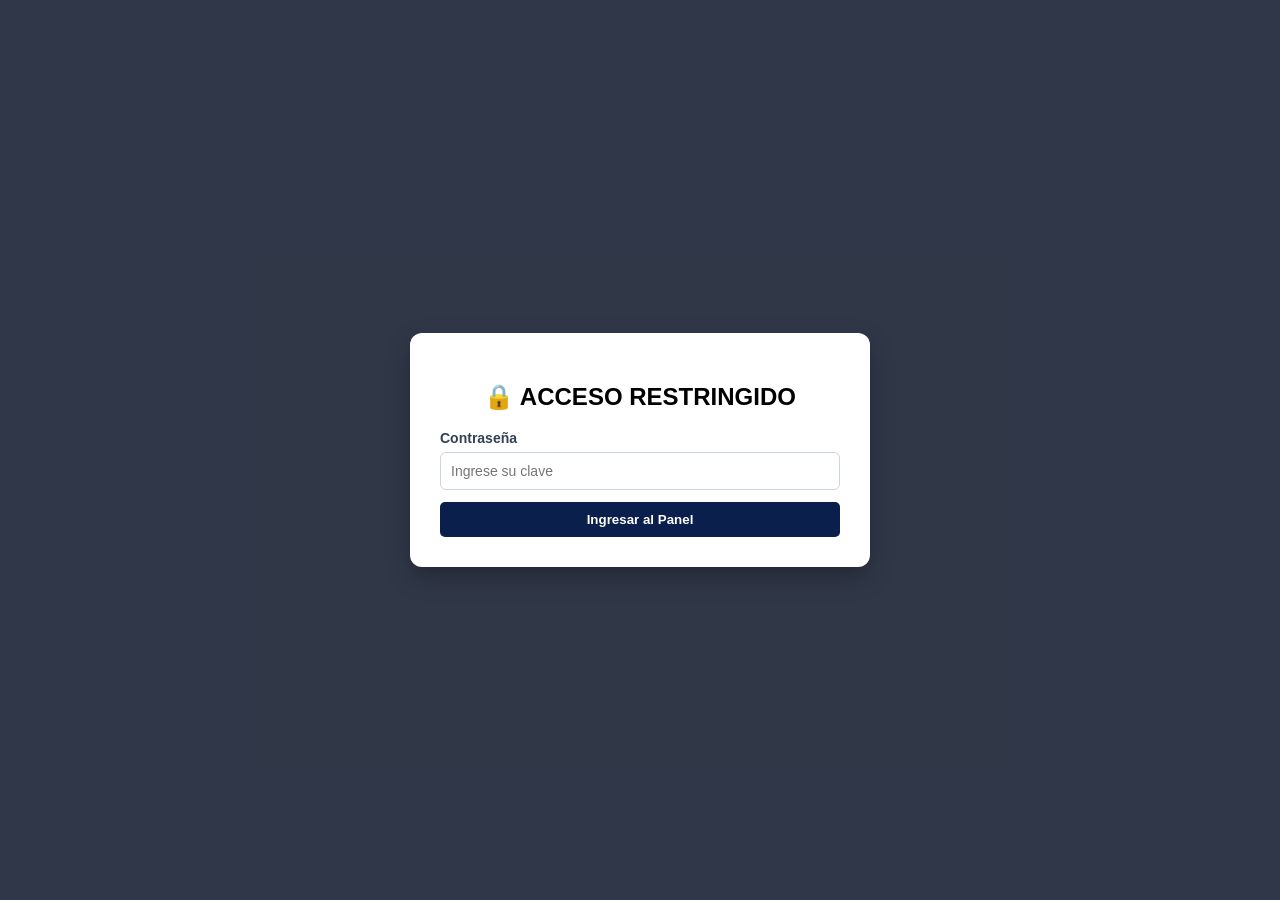
<file: admin.html>
<!DOCTYPE html>
<html lang="es">
<head>
    <meta charset="UTF-8">
    <meta name="viewport" content="width=device-width, initial-scale=1.0">
    <meta name="robots" content="noindex, nofollow">
    <title>Panel de Administración</title>
    <style>
        body { background-color: #f1f5f9; font-family: Arial, sans-serif; margin: 0; padding: 0; }
        .admin-header { background: #1e3a8a; color: white; padding: 20px; text-align: center; }
        .admin-container { max-width: 850px; margin: 30px auto; padding: 0 15px; }
        .admin-card { background: #ffffff; padding: 25px; border-radius: 8px; box-shadow: 0 4px 6px rgba(0,0,0,0.05); margin-bottom: 20px; }
        .admin-card h2 { margin-top: 0; color: #1e3a8a; font-size: 20px; border-bottom: 2px solid #e2e8f0; padding-bottom: 10px; }
        label { display: block; margin-bottom: 6px; font-weight: bold; color: #334155; font-size: 14px; }
        textarea, input[type="text"], input[type="password"], input[type="file"], input[type="email"], input[type="tel"], input[type="url"] { width: 100%; padding: 10px; margin-bottom: 12px; border: 1px solid #cbd5e1; border-radius: 6px; box-sizing: border-box; font-size: 14px; }
        textarea { height: 120px; resize: vertical; }
        .btn-actualizar { background: #2563eb; color: white; border: none; padding: 10px 20px; font-size: 15px; font-weight: bold; border-radius: 6px; cursor: pointer; }
        .btn-actualizar:hover { background: #1d4ed8; }
        .btn-eliminar { background: #ef4444; color: white; border: none; padding: 6px 12px; font-size: 12px; border-radius: 4px; cursor: pointer; }
        .btn-eliminar:hover { background: #dc2626; }
        #pantalla-login { position: fixed; top: 0; left: 0; width: 100%; height: 100%; background-color: rgba(15, 23, 42, 0.85); display: flex; align-items: center; justify-content: center; z-index: 9999; }
        .login-box { background: #ffffff; padding: 30px; border-radius: 12px; width: 400px; max-width: calc(100vw - 32px); text-align: center; box-shadow: 0 10px 25px rgba(0,0,0,0.3); }
        .item-lista { display: flex; justify-content: space-between; align-items: center; gap: 10px; flex-wrap: wrap; background: #f8fafc; padding: 10px 15px; border: 1px solid #e2e8f0; border-radius: 6px; margin-bottom: 8px; }
        .item-lista > div { flex: 1 1 220px; min-width: 0; overflow-wrap: anywhere; }
        .admin-acciones-eliminar { display: flex; align-items: center; gap: 10px; flex-wrap: wrap; margin-top: 12px; }
        .admin-acciones-eliminar span { color: #64748b; font-size: 13px; }
        .btn-eliminar:disabled { opacity: 0.5; cursor: not-allowed; }
        @media (max-width: 480px) {
            .admin-container { margin: 16px auto; padding: 0 10px; }
            .admin-card { padding: 18px 14px; }
            .login-box { width: calc(100vw - 24px); max-width: calc(100vw - 24px); box-sizing: border-box; padding: 22px 18px; }
            .item-lista { align-items: flex-start; }
            .btn-actualizar, .btn-eliminar { min-height: 44px; }
            .item-lista .btn-eliminar { width: 100%; font-size: 14px; }
        }
    </style>
</head>
<body>

    <!-- PANTALLA DE ACCESO -->
    <div id="pantalla-login">
        <div class="login-box">
            <h2>🔒 ACCESO RESTRINGIDO</h2>
            <label for="input-clave" style="text-align: left;">Contraseña</label>
            <input type="password" id="input-clave" placeholder="Ingrese su clave">
            <button onclick="verificarClave()" style="width: 100%; background-color: #0b1f4d; padding: 10px; cursor: pointer; color: white; border: none; border-radius: 5px; font-weight: bold;">Ingresar al Panel</button>
            <p id="error-clave" style="color: #ef4444; font-size: 13px; display: none;">Contraseña incorrecta.</p>
        </div>
    </div>

    <!-- PANEL DE ADMINISTRACIÓN PRINCIPAL -->
    <div id="panel-contenido" style="display: none;">
        <div class="admin-header">
            <h1>Panel de Administración</h1>
            <p style="margin: 5px 0 0 0; font-size: 14px; color: #93c5fd;">Gestión de contenidos de Alfredo Maneiro</p>
        </div>

        <div class="admin-container">

            <!-- 1. SECCIÓN INICIO -->
            <div class="admin-card">
                <h2>🏠 Publicaciones generales (Inicio)</h2>
                <label for="admin-titulo">Título:</label>
                <input type="text" id="admin-titulo" placeholder="Título de la publicación...">
                <label for="admin-texto-inicio">Contenido:</label>
                <textarea id="admin-texto-inicio" placeholder="Escribe el mensaje o noticia..."></textarea>
                <label for="admin-archivo-inicio">Adjuntar Imagen o Video opcional:</label>
                <input type="file" id="admin-archivo-inicio" accept="image/*,video/*">
                <button class="btn-actualizar" onclick="publicarInicio(event)">Publicar en Inicio</button>
            </div>

            <!-- 2. SECCIÓN VIDA -->
            <div class="admin-card">
                <h2>📖 Sección Vida</h2>
                <label for="admin-titulo-vida">Título / Subtítulo:</label>
                <input type="text" id="admin-titulo-vida" placeholder="Título de la etapa o biografía...">
                <label for="admin-texto-vida">Contenido biográfico:</label>
                <textarea id="admin-texto-vida" placeholder="Escribe la historia o detalles de su vida..."></textarea>
                <label for="admin-archivo-vida">Adjuntar Imagen ilustrativa opcional:</label>
                <input type="file" id="admin-archivo-vida" accept="image/*">
                <button class="btn-actualizar" onclick="publicarSeccionEspecifica('vida', event)">Publicar en Vida</button>
                <div class="admin-acciones-eliminar">
                    <button class="btn-eliminar" id="btn-eliminar-seccion-vida" type="button" onclick="eliminarSeccionEditorial('vida')" disabled>Eliminar contenido guardado de Vida</button>
                    <span id="estado-seccion-vida" aria-live="polite">Comprobando contenido guardado...</span>
                </div>
            </div>

            <!-- 3. SECCIÓN OBRA -->
            <div class="admin-card">
                <h2>📚 Sección Obra</h2>
                <label for="admin-titulo-obra">Título de la obra:</label>
                <input type="text" id="admin-titulo-obra" placeholder="Título de la obra...">
                <label for="admin-texto-obra">Descripción / Contenido:</label>
                <textarea id="admin-texto-obra" placeholder="Escribe la descripción de la obra..."></textarea>
                <label for="admin-archivo-obra">Adjuntar Archivo o Imagen opcional:</label>
                <input type="file" id="admin-archivo-obra" accept="image/*,.pdf">
                <button class="btn-actualizar" onclick="publicarSeccionEspecifica('obra', event)">Publicar en Obra</button>
                <div class="admin-acciones-eliminar">
                    <button class="btn-eliminar" id="btn-eliminar-seccion-obra" type="button" onclick="eliminarSeccionEditorial('obra')" disabled>Eliminar contenido guardado de Obra</button>
                    <span id="estado-seccion-obra" aria-live="polite">Comprobando contenido guardado...</span>
                </div>
            </div>

            <!-- 4. SECCIÓN FOTOS -->
            <div class="admin-card">
                <h2>📷 Sección Fotos (Galería)</h2>
                <input type="file" id="admin-foto-archivo" accept="image/*">
                <input type="text" id="admin-foto-nombre" placeholder="Título o descripción de la foto">
                <button class="btn-actualizar" onclick="subirMultimedia('fotos', 'admin-foto-archivo', 'admin-foto-nombre', 'image', event)">Subir Foto a la Galería</button>
                <h3 style="margin: 18px 0 8px; color: #334155;">Fotos publicadas</h3>
                <div id="lista-admin-fotos" aria-live="polite"><p style="color: #64748b; font-size: 14px;">Inicia sesión para cargar la lista.</p></div>
            </div>

            <!-- 5. SECCIÓN VIDEOS -->
            <div class="admin-card">
                <h2>🎥 Sección Videos</h2>
                <input type="file" id="admin-video-archivo" accept="video/*">
                <input type="text" id="admin-video-nombre" placeholder="Título del video">
                <button class="btn-actualizar" onclick="subirMultimedia('videos', 'admin-video-archivo', 'admin-video-nombre', 'video', event)">Subir Video</button>
                <h3 style="margin: 18px 0 8px; color: #334155;">Videos publicados</h3>
                <div id="lista-admin-videos" aria-live="polite"><p style="color: #64748b; font-size: 14px;">Inicia sesión para cargar la lista.</p></div>
            </div>

            <!-- CONTACTO PÚBLICO -->
            <div class="admin-card">
                <h2>Contacto y redes sociales</h2>
                <p style="color:#64748b; font-size:14px;">Estos canales aparecerán en la pestaña Contacto del sitio público.</p>
                <label for="admin-contacto-whatsapp">Número de WhatsApp:</label>
                <input type="tel" id="admin-contacto-whatsapp" maxlength="32" placeholder="+58 412 123 4567">
                <label for="admin-contacto-email">Correo electrónico:</label>
                <input type="email" id="admin-contacto-email" maxlength="254" placeholder="contacto@ejemplo.com">
                <label for="admin-contacto-messenger">Enlace de Facebook Messenger:</label>
                <input type="url" id="admin-contacto-messenger" maxlength="2048" placeholder="https://m.me/usuario">
                <label for="admin-contacto-tiktok">Usuario de TikTok:</label>
                <input type="text" id="admin-contacto-tiktok" maxlength="24" placeholder="@usuario">
                <button class="btn-actualizar" onclick="guardarContactoAdmin(event)">Guardar datos de contacto</button>
                <div class="admin-acciones-eliminar">
                    <button class="btn-eliminar" id="btn-eliminar-contacto" type="button" onclick="eliminarContactoAdmin(event)" aria-describedby="aviso-eliminar-contacto">Eliminar todos los canales de contacto</button>
                </div>
                <p id="aviso-eliminar-contacto" style="color:#64748b; font-size:13px;">Vacía WhatsApp, correo, Messenger y TikTok; dejarán de mostrarse a los visitantes.</p>
                <p id="estado-contacto-admin" aria-live="polite" style="color:#475569; font-size:14px;"></p>
            </div>

            <!-- GESTOR GENERAL DE ELEMENTOS -->
            <div class="admin-card">
                <h2>⚙️ Gestionar Publicaciones Activas</h2>
                <div id="lista-admin-inicio">
                    <p style="color: #64748b; font-size: 14px;">Cargando...</p>
                </div>
            </div>

        </div>
    </div>

    <script>
        let adminPassword = '';

        function escaparHtmlAdmin(valor) {
            return String(valor == null ? '' : valor).replace(/[&<>"']/g, function(caracter) {
                return { '&': '&amp;', '<': '&lt;', '>': '&gt;', '"': '&quot;', "'": '&#39;' }[caracter];
            });
        }

        async function leerJsonRespuesta(response) {
            const tipo = response.headers.get('content-type') || '';
            if (!tipo.toLowerCase().includes('application/json')) {
                const detalle = (await response.text()).slice(0, 180).replace(/\s+/g, ' ').trim();
                throw new Error('El servidor respondió HTTP ' + response.status + ' con contenido no JSON.' + (detalle ? ' ' + detalle : ''));
            }
            return response.json();
        }

        async function verificarClave() {
            let ingresada = document.getElementById('input-clave').value;
            let mensajeError = document.getElementById('error-clave');
            mensajeError.style.display = 'none';

            try {
                const response = await fetch('/api/admin/verify', {
                    method: 'POST',
                    headers: { 'Content-Type': 'application/json' },
                    body: JSON.stringify({ password: ingresada })
                });
                const result = await response.json();
                if (!response.ok || !result.success) {
                    mensajeError.textContent = result.error || 'No se pudo validar el acceso.';
                    mensajeError.style.display = 'block';
                    return;
                }

                adminPassword = ingresada;
                document.getElementById('input-clave').value = '';
                document.getElementById('pantalla-login').style.display = 'none';
                document.getElementById('panel-contenido').style.display = 'block';
                await Promise.all([
                    actualizarListaInicio(),
                    actualizarListaMultimedia('fotos'),
                    actualizarListaMultimedia('videos'),
                    actualizarEstadoSeccionesEditoriales(),
                    cargarContactoAdmin()
                ]);
            } catch (error) {
                mensajeError.textContent = 'No se pudo conectar con el servidor.';
                mensajeError.style.display = 'block';
            }
        }

        async function publicarInicio(eventRef) {
            let titulo = document.getElementById('admin-titulo').value.trim();
            let texto = document.getElementById('admin-texto-inicio').value.trim();
            let inputArchivo = document.getElementById('admin-archivo-inicio');

            if (!titulo && !texto && (!inputArchivo.files || !inputArchivo.files[0])) {
                alert("Debes rellenar al menos un título, texto o adjuntar un archivo.");
                return;
            }

            const btn = eventRef.target;
            let original = btn.textContent;
            btn.textContent = "Procesando...";
            btn.disabled = true;

            try {
                const formData = new FormData();
                formData.append('titulo', titulo);
                formData.append('texto', texto);
                formData.append('seccion', 'inicio');
                if (inputArchivo.files && inputArchivo.files[0]) {
                    formData.append('file', inputArchivo.files[0]);
                }

                const response = await fetch('/api/publicaciones', {
                    method: 'POST',
                    headers: { 'X-Admin-Password': adminPassword },
                    body: formData
                });
                const result = await response.json();
                if (!response.ok || !result.success) {
                    throw new Error(result.error || 'No se pudo guardar la publicación.');
                }

                document.getElementById('admin-titulo').value = "";
                document.getElementById('admin-texto-inicio').value = "";
                inputArchivo.value = "";

                alert("¡Publicación guardada con éxito!");
                await actualizarListaInicio();

            } catch (error) {
                alert("Error: " + error.message);
            } finally {
                btn.textContent = original;
                btn.disabled = false;
            }
        }

        async function publicarSeccionEspecifica(nombreSeccion, eventRef) {
            let tituloId = 'admin-titulo-' + nombreSeccion;
            let textoId = 'admin-texto-' + nombreSeccion;
            let archivoId = 'admin-archivo-' + nombreSeccion;

            let titulo = document.getElementById(tituloId).value.trim();
            let texto = document.getElementById(textoId).value.trim();
            let inputArchivo = document.getElementById(archivoId);

            if (!titulo && !texto && (!inputArchivo.files || !inputArchivo.files[0])) {
                alert("Debes rellenar al menos un título, texto o adjuntar un archivo para la sección " + nombreSeccion + ".");
                return;
            }

            const btn = eventRef.target;
            let original = btn.textContent;
            btn.textContent = "Procesando...";
            btn.disabled = true;

            try {
                const formData = new FormData();
                const contenido = [titulo, texto].filter(Boolean).join('\n\n');
                formData.append('contenido', contenido);
                if (inputArchivo.files && inputArchivo.files[0]) {
                    formData.append('archivo', inputArchivo.files[0]);
                }

                const response = await fetch('/api/secciones/' + encodeURIComponent(nombreSeccion), {
                    method: 'PUT',
                    headers: { 'X-Admin-Password': adminPassword },
                    body: formData
                });
                const result = await leerJsonRespuesta(response);
                if (!response.ok || !result.success) {
                    throw new Error(result.error || 'No se pudo guardar la publicación.');
                }

                document.getElementById(tituloId).value = "";
                document.getElementById(textoId).value = "";
                inputArchivo.value = "";

                alert("¡Publicación guardada con éxito en " + nombreSeccion.toUpperCase() + "!");
                await actualizarEstadoSeccionesEditoriales();

            } catch (error) {
                alert("Error: " + error.message);
            } finally {
                btn.textContent = original;
                btn.disabled = false;
            }
        }

        async function subirMultimedia(seccionDestino, idInputArchivo, idInputNombre, tipoMedio, eventRef) {
            let inputArchivo = document.getElementById(idInputArchivo);
            let nombreVal = document.getElementById(idInputNombre).value.trim();

            if (!inputArchivo.files || !inputArchivo.files[0]) {
                alert("Selecciona un archivo primero.");
                return;
            }

            const btn = eventRef.target;
            let original = btn.textContent;
            btn.textContent = "Subiendo al servidor...";
            btn.disabled = true;

            try {
                const file = inputArchivo.files[0];
                const formData = new FormData();
                formData.append('file', file);
                formData.append('titulo', nombreVal || 'Archivo sin título');
                formData.append('texto', '');
                formData.append('seccion', seccionDestino);

                const response = await fetch('/api/publicaciones', {
                    method: 'POST',
                    headers: { 'X-Admin-Password': adminPassword },
                    body: formData
                });
                const result = await response.json();

                if (response.ok && result.success) {
                    inputArchivo.value = "";
                    document.getElementById(idInputNombre).value = "";
                    alert("¡Archivo guardado y añadido a " + seccionDestino.toUpperCase() + "!");
                    await actualizarListaMultimedia(seccionDestino);
                } else {
                    throw new Error(result.error || 'No se pudo guardar el archivo.');
                }
            } catch (error) {
                alert("Fallo de subida: " + error.message);
            } finally {
                btn.textContent = original;
                btn.disabled = false;
            }
        }

        async function actualizarListaInicio() {
            let contenedor = document.getElementById('lista-admin-inicio');
            contenedor.innerHTML = '<p style="color: #64748b; font-size: 14px;">Cargando publicaciones...</p>';

            try {
                const response = await fetch('/api/publicaciones?seccion=inicio', { cache: 'no-store' });
                const result = await response.json();
                if (!response.ok || !result.success) {
                    throw new Error(result.error || 'No se pudieron cargar las publicaciones.');
                }

                const noticias = result.publicaciones || [];
                if (noticias.length === 0) {
                    contenedor.innerHTML = '<p style="color: #64748b; font-size: 14px;">No hay publicaciones en el inicio.</p>';
                    return;
                }

                let html = '';
                noticias.forEach(function(item) {
                    html += `
                        <div class="item-lista">
                            <div>
                                <strong style="color: #1e3a8a;">${escaparHtmlAdmin(item.titulo || 'Sin título')}</strong>
                                <p style="margin: 4px 0 0; font-size: 13px; color: #475569;">${escaparHtmlAdmin(item.texto ? item.texto.substring(0, 60) + '...' : 'Solo contenido multimedia')}</p>
                            </div>
                            <button class="btn-eliminar" data-id="${escaparHtmlAdmin(item.id || '')}" data-titulo="${escaparHtmlAdmin(item.titulo || 'Sin título')}" onclick="eliminarPublicacion(this.dataset.id, 'inicio', this.dataset.titulo, this)">Eliminar</button>
                        </div>
                    `;
                });
                contenedor.innerHTML = html;
            } catch (error) {
                contenedor.innerHTML = '<p style="color: #b91c1c; font-size: 14px;">Error al cargar la lista.</p>';
            }
        }

        async function actualizarListaMultimedia(seccion) {
            const configuracion = {
                fotos: { id: 'lista-admin-fotos', nombre: 'Fotos' },
                videos: { id: 'lista-admin-videos', nombre: 'Videos' }
            }[seccion];
            if (!configuracion) return;

            const contenedor = document.getElementById(configuracion.id);
            if (!contenedor) return;
            contenedor.innerHTML = '<p style="color: #64748b; font-size: 14px;">Cargando archivos...</p>';

            try {
                const items = [];
                let offset = 0;
                while (true) {
                    const response = await fetch('/api/publicaciones?seccion=' + encodeURIComponent(seccion) + '&offset=' + offset, { cache: 'no-store' });
                    const result = await leerJsonRespuesta(response);
                    if (!response.ok || !result.success) throw new Error(result.error || 'No se pudieron cargar los archivos.');
                    const pagina = result.publicaciones || [];
                    items.push(...pagina);
                    if (pagina.length < 100) break;
                    offset += pagina.length;
                    if (offset > 1000000) throw new Error('No se pudo terminar de cargar la lista de archivos.');
                }

                if (!items.length) {
                    contenedor.innerHTML = '<p style="color: #64748b; font-size: 14px;">No hay elementos publicados en ' + configuracion.nombre + '.</p>';
                    return;
                }

                contenedor.innerHTML = items.map(function(item) {
                    const titulo = item.titulo || (seccion === 'fotos' ? 'Foto sin título' : 'Video sin título');
                    const tipo = seccion === 'fotos' ? 'Imagen' : 'Video';
                    return `
                        <div class="item-lista">
                            <div>
                                <strong style="color: #1e3a8a;">${escaparHtmlAdmin(titulo)}</strong>
                                <p style="margin: 4px 0 0; font-size: 13px; color: #475569;">${tipo}${item.fecha ? ' · ' + escaparHtmlAdmin(item.fecha) : ''}</p>
                            </div>
                            <button class="btn-eliminar" type="button" data-id="${escaparHtmlAdmin(item.id || '')}" data-seccion="${seccion}" data-titulo="${escaparHtmlAdmin(titulo)}" onclick="eliminarPublicacion(this.dataset.id, this.dataset.seccion, this.dataset.titulo, this)">Eliminar</button>
                        </div>
                    `;
                }).join('');
            } catch (error) {
                contenedor.innerHTML = '<p style="color: #b91c1c; font-size: 14px;">' + escaparHtmlAdmin(error.message || 'Error al cargar la lista.') + '</p>';
            }
        }

        async function actualizarEstadoSeccionesEditoriales() {
            try {
                const response = await fetch('/api/secciones', { cache: 'no-store' });
                const result = await leerJsonRespuesta(response);
                if (!response.ok || !result.success) throw new Error(result.error || 'No se pudo revisar el contenido.');

                const contenidos = result.secciones || {};
                const archivos = result.archivos || {};
                ['vida', 'obra'].forEach(function(seccion) {
                    const button = document.getElementById('btn-eliminar-seccion-' + seccion);
                    const estado = document.getElementById('estado-seccion-' + seccion);
                    const hayContenido = Boolean(String(contenidos[seccion] || '').trim() || archivos[seccion]);
                    // El botón también permite limpiar un borrador aún no publicado.
                    if (button) button.disabled = false;
                    if (estado) estado.textContent = hayContenido
                        ? 'Hay contenido guardado; al eliminarlo se borrarán también sus archivos asociados.'
                        : 'No hay contenido publicado. Puedes usar Eliminar para limpiar el borrador.';
                });
            } catch (error) {
                ['vida', 'obra'].forEach(function(seccion) {
                    const button = document.getElementById('btn-eliminar-seccion-' + seccion);
                    const estado = document.getElementById('estado-seccion-' + seccion);
                    if (button) button.disabled = true;
                    if (estado) estado.textContent = error.message || 'No se pudo revisar el contenido guardado.';
                });
            }
        }

        async function eliminarSeccionEditorial(seccion) {
            const nombre = seccion === 'vida' ? 'Vida' : 'Obra';
            if (!['vida', 'obra'].includes(seccion)) return;
            if (!confirm('¿Eliminar todo el contenido guardado y limpiar el borrador de la sección ' + nombre + '? Esta acción no se puede deshacer.')) return;

            const button = document.getElementById('btn-eliminar-seccion-' + seccion);
            if (button) button.disabled = true;
            try {
                const response = await fetch('/api/secciones/' + encodeURIComponent(seccion), {
                    method: 'DELETE',
                    headers: { 'X-Admin-Password': adminPassword }
                });
                const result = await leerJsonRespuesta(response);
                if (!response.ok || !result.success) throw new Error(result.error || 'No se pudo eliminar el contenido.');
                document.getElementById('admin-titulo-' + seccion).value = '';
                document.getElementById('admin-texto-' + seccion).value = '';
                document.getElementById('admin-archivo-' + seccion).value = '';
                alert(result.already_empty
                    ? 'No había contenido publicado en ' + nombre + '; se limpió el borrador.'
                    : 'Contenido de ' + nombre + ' eliminado.');
                await actualizarEstadoSeccionesEditoriales();
            } catch (error) {
                alert('Error al eliminar: ' + (error.message || 'No se pudo eliminar el contenido.'));
                await actualizarEstadoSeccionesEditoriales();
            }
        }

        async function eliminarPublicacion(id, seccion, titulo, boton) {
            seccion = seccion || 'inicio';
            const etiqueta = seccion === 'fotos' ? 'la sección Fotos' : (seccion === 'videos' ? 'la sección Videos' : 'Inicio');
            const nombre = titulo ? ' «' + titulo + '»' : '';
            if (!confirm('¿Eliminar' + nombre + ' de ' + etiqueta + '? También se eliminarán los comentarios asociados. Esta acción no se puede deshacer.')) return;
            if (boton) boton.disabled = true;

            try {
                const response = await fetch('/api/publicaciones/' + encodeURIComponent(id) + '?seccion=' + encodeURIComponent(seccion), {
                    method: 'DELETE',
                    headers: { 'X-Admin-Password': adminPassword }
                });
                const result = await leerJsonRespuesta(response);
                if (!response.ok || !result.success) {
                    throw new Error(result.error || 'No se pudo eliminar.');
                }
                alert("Publicación eliminada correctamente.");
                if (seccion === 'fotos' || seccion === 'videos') {
                    await actualizarListaMultimedia(seccion);
                } else {
                    await actualizarListaInicio();
                }
            } catch (error) {
                alert("Error al eliminar: " + error.message);
            } finally {
                if (boton) boton.disabled = false;
            }
        }

        async function cargarContactoAdmin() {
            const estado = document.getElementById('estado-contacto-admin');
            try {
                const response = await fetch('/api/contacto-publico', { cache: 'no-store' });
                const result = await leerJsonRespuesta(response);
                if (!response.ok || !result.success) throw new Error(result.error || 'No se pudieron cargar los datos.');
                const contacto = result.contacto || {};
                document.getElementById('admin-contacto-whatsapp').value = contacto.whatsapp || '';
                document.getElementById('admin-contacto-email').value = contacto.email || '';
                document.getElementById('admin-contacto-messenger').value = contacto.messenger_url || '';
                document.getElementById('admin-contacto-tiktok').value = contacto.tiktok_handle || '';
                estado.textContent = 'Datos de contacto cargados.';
            } catch (error) {
                estado.textContent = error.message || 'No se pudieron cargar los datos de contacto.';
            }
        }

        async function guardarContactoAdmin(eventRef) {
            const boton = eventRef.target;
            const original = boton.textContent;
            const estado = document.getElementById('estado-contacto-admin');
            const contacto = {
                whatsapp: document.getElementById('admin-contacto-whatsapp').value.trim(),
                email: document.getElementById('admin-contacto-email').value.trim(),
                messenger_url: document.getElementById('admin-contacto-messenger').value.trim(),
                tiktok_handle: document.getElementById('admin-contacto-tiktok').value.trim()
            };
            boton.disabled = true;
            boton.textContent = 'Guardando...';
            estado.textContent = '';
            try {
                const response = await fetch('/api/contacto-publico', {
                    method: 'PUT',
                    headers: { 'Content-Type': 'application/json', 'X-Admin-Password': adminPassword },
                    body: JSON.stringify(contacto)
                });
                const result = await leerJsonRespuesta(response);
                if (!response.ok || !result.success) throw new Error(result.error || 'No se pudieron guardar los datos.');
                estado.textContent = 'Información de contacto actualizada correctamente.';
            } catch (error) {
                estado.textContent = error.message || 'No se pudieron guardar los datos de contacto.';
            } finally {
                boton.disabled = false;
                boton.textContent = original;
            }
        }

        async function eliminarContactoAdmin(eventRef) {
            const boton = eventRef.currentTarget || eventRef.target;
            const original = boton.textContent;
            const estado = document.getElementById('estado-contacto-admin');
            const confirmar = window.confirm(
                '¿Eliminar todos los canales de contacto? WhatsApp, correo, Messenger y TikTok se vaciarán de la base de datos y dejarán de mostrarse a los visitantes. También se borrarán los valores escritos en el formulario.'
            );
            if (!confirmar) return;

            boton.disabled = true;
            boton.textContent = 'Eliminando...';
            estado.textContent = '';
            try {
                const response = await fetch('/api/contacto-publico', {
                    method: 'DELETE',
                    headers: { 'X-Admin-Password': adminPassword }
                });
                const result = await leerJsonRespuesta(response);
                if (!response.ok || !result.success) {
                    throw new Error(result.error || 'No se pudieron eliminar los datos de contacto.');
                }

                document.getElementById('admin-contacto-whatsapp').value = '';
                document.getElementById('admin-contacto-email').value = '';
                document.getElementById('admin-contacto-messenger').value = '';
                document.getElementById('admin-contacto-tiktok').value = '';
                estado.textContent = 'Se eliminaron todos los canales de contacto.';
            } catch (error) {
                estado.textContent = error.message || 'No se pudieron eliminar los datos de contacto.';
            } finally {
                boton.disabled = false;
                boton.textContent = original;
            }
        }
    </script>
</body>
</html>
</file>
